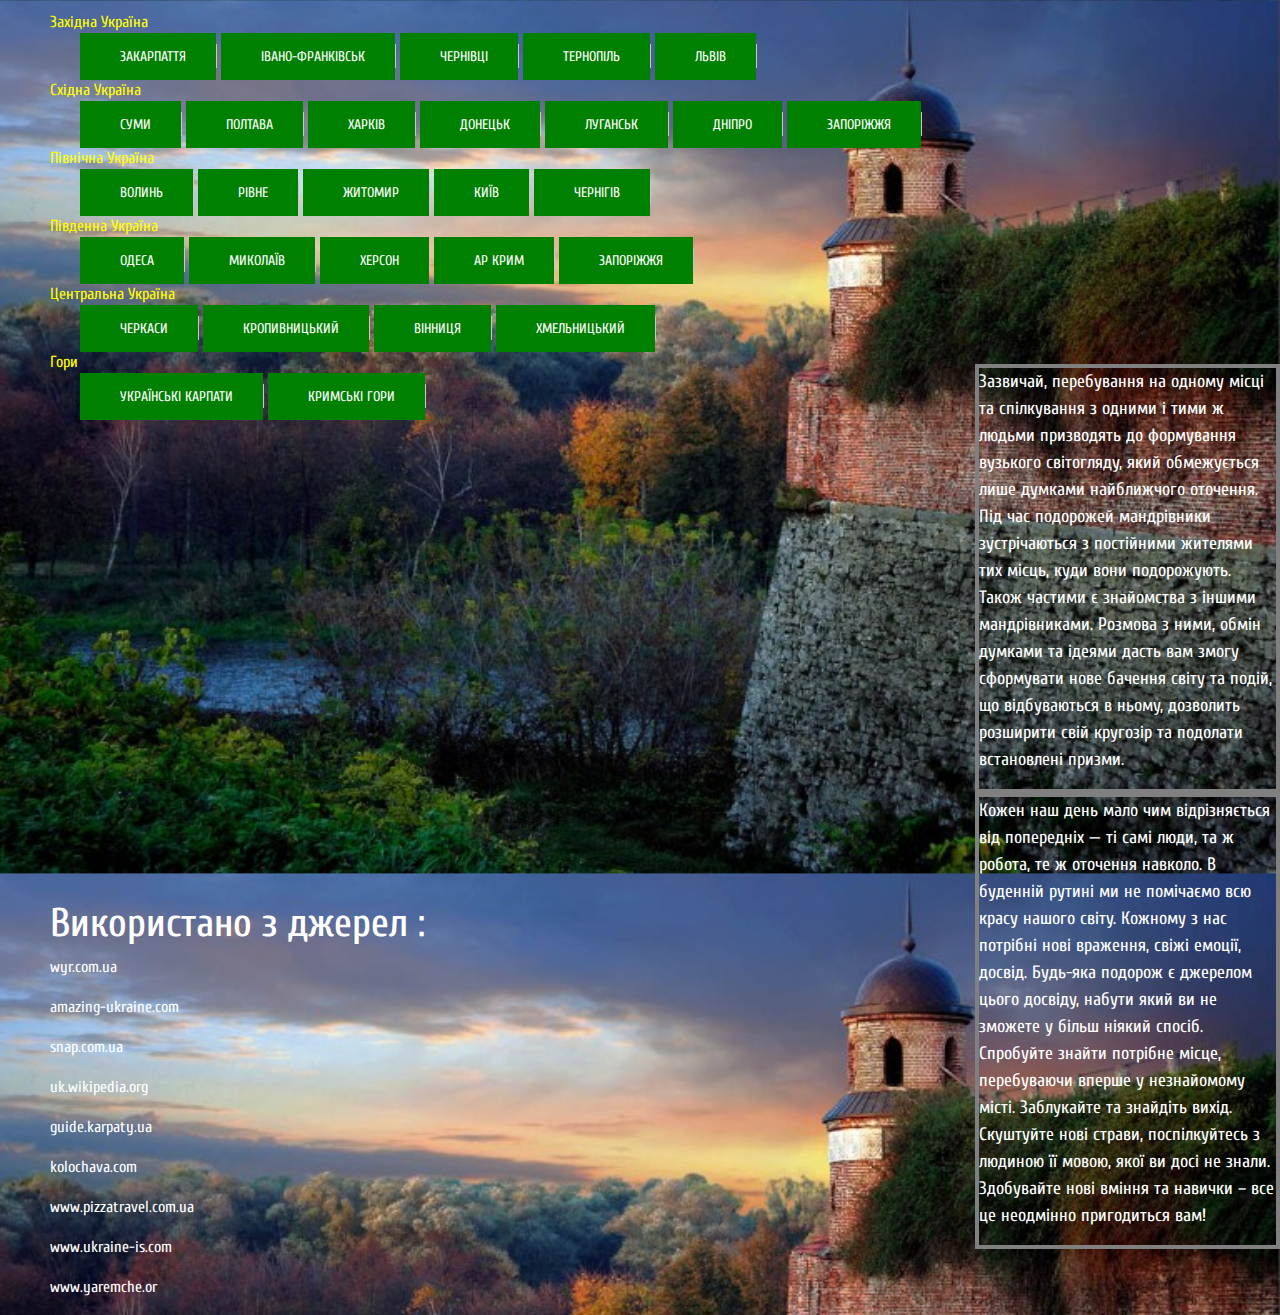
<file: index.html>
<!DOCTYPE html>
<html>
<head>
	
	<link href="https://fonts.googleapis.com/css?family=Cuprum" rel="stylesheet">
	<link rel="stylesheet" href="https://stackpath.bootstrapcdn.com/bootstrap/4.3.1/css/bootstrap.min.css" integrity="sha384-ggOyR0iXCbMQv3Xipma34MD+dH/1fQ784/j6cY/iJTQUOhcWr7x9JvoRxT2MZw1T" crossorigin="anonymous">
	<script src="https://code.jquery.com/jquery-3.3.1.slim.min.js" integrity="sha384-q8i/X+965DzO0rT7abK41JStQIAqVgRVzpbzo5smXKp4YfRvH+8abtTE1Pi6jizo" crossorigin="anonymous"></script>
	<script src="https://cdnjs.cloudflare.com/ajax/libs/popper.js/1.14.7/umd/popper.min.js" integrity="sha384-UO2eT0CpHqdSJQ6hJty5KVphtPhzWj9WO1clHTMGa3JDZwrnQq4sF86dIHNDz0W1" crossorigin="anonymous"></script>
	<script src="https://stackpath.bootstrapcdn.com/bootstrap/4.3.1/js/bootstrap.min.js" integrity="sha384-JjSmVgyd0p3pXB1rRibZUAYoIIy6OrQ6VrjIEaFf/nJGzIxFDsf4x0xIM+B07jRM" crossorigin="anonymous"></script>
	<meta charset="utf-8">
	<link rel="stylesheet" type="text/css" href="css/style.css">
	<title>Мандри Україною</title>
</head>
<body> 
<header>
	 <div >
		 <ul class="menu">
		 	<li>Західна Україна</li>
		 		<ul class="menu2">
		 			<li><a href="file:///F:/fin/index2.html" target="_blank">Закарпаття</a></li>
		 			<li><a href="file:///F:/fin/index3.html"target="_blank">Івано-Франківськ</a></li>
		 			<li><a href="file:///F:/fin/index4.html"target="_blank">Чернівці</a></li>
		 			<li><a href="file:///F:/fin/index5.html"target="_blank">Тернопіль</a></li>
		 			<li><a href="file:///F:/fin/index6.html"target="_blank">Львів</a></li>
		 		</ul>

		 	<li>Cхідна Україна</li>
				<ul class="menu2">
		 			<li><a href="file:///F:/fin/index7.html"target="_blank">Суми</a></li>
		 			<li><a href="file:///F:/fin/index8.html"target="-blank">Полтава</a></li>
		 			<li><a href="file:///F:/fin/index9.html"target="_blank">Харків</a></li>
		 			<li><a href="file:///F:/fin/index10.html"target="_blank">Донецьк</a></li>
		 			<li><a href="file:///F:/fin/index11.html"target="_blank">Луганськ</a></li>
		 			<li><a href="file:///F:/fin/index12.html"target="_blank">Дніпро</a></li>
		 			<li><a href="file:///F:/fin/index13.html"target="_blank">Запоріжжя</a></li>
		 		</ul>

			<li> Північна Україна</li>	
		 		<ul class="menu2">
					<li><a href="file:///F:/fin/index14.html"target="_blank">Волинь</a></li>
					<li><a href="file:///F:/fin/index15.html"target="_blank">Рівне</a></li>
					<li><a href="file:///F:/fin/index16.html"target="_blank">Житомир</a></li>
					<li><a href="file:///F:/fin/index17.html"target="_blank">Київ</a></li>
					<li><a href="file:///F:/fin/index18.html"target="_blank">Чернігів</a></li>
				</ul>

		 	<li> Південна Україна</li>
		 		<ul class="menu2">
					<li><a href="file:///F:/fin/index19.html"target="_blank">Одеса</a></li>
					<li><a href="file:///F:/fin/index20.html"target="_blank">Миколаїв</a></li>
					<li><a href="file:///F:/fin/index21.html"target="_blank">Херсон</a></li>
					<li><a href="file:///F:/fin/index22.html"target="_blank">AP Крим</a></li>
					<li><a href="file:///F:/fin/index23.html"target="_blank">Запоріжжя</a></li>
				</ul>

		 	<li> Центральна Україна</li>
				<ul class="menu2">
					<li><a href="file:///F:/fin/index24.html"target="_blank">Черкаси</a></li>
					<li><a href="file:///F:/fin/index25.html"target="_blank">Кропивницький</a></li>
					<li><a href="file:///F:/fin/index26.html"target="-blank">Вінниця</a></li>
					<li><a href="file:///F:/fin/index27.html"target="_blank">Хмельницький</a></li>
				</ul>

			<li>Гори</li>	 
		 		<ul class="menu2">
					<li><a href="file:///F:/fin/index28.html"target="_blank">Українські Карпати</a></li>
					<li><a href="file:///F:/fin/index29.html"target="_blank">Кримські гори</a></li>
				</ul>

		 </ul>
		</div>
		<div class="text">
			<p>Зазвичай, перебування на одному місці та спілкування з одними і тими ж людьми призводять до формування вузького світогляду, який обмежується лише думками найближчого оточення. Під час подорожей мандрівники зустрічаються з постійними жителями тих місць, куди вони подорожують. Також частими є знайомства з іншими мандрівниками. Розмова з ними, обмін думками та ідеями дасть вам змогу сформувати нове бачення світу та подій, що відбуваються в ньому, дозволить розширити свій кругозір та подолати встановлені призми.</p>
		</div>
		<div class="text2">
			<p>Кожен наш день мало чим відрізняється від попередніх — ті самі люди, та ж робота, те ж оточення навколо. В буденній рутині ми не помічаємо всю красу нашого світу. Кожному з нас потрібні нові враження, свіжі емоції, досвід. Будь-яка подорож є джерелом цього досвіду, набути який ви не зможете у більш ніякий спосіб. Спробуйте знайти потрібне місце, перебуваючи вперше у незнайомому місті. Заблукайте та знайдіть вихід. Скуштуйте нові страви, поспілкуйтесь з людиною її мовою, якої ви досі не знали. Здобувайте нові вміння та навички – все це неодмінно пригодиться вам!</p>
		</div>
		<div class="tex">
			<h1>Використано з джерел :</h1>
			<p><a href="http://wyr.com.ua/chomu-potribno-podorozhuvati-same-zaraz.html"target="_blank"> wyr.com.ua</a></p>
			<p><a href="https://amazing-ukraine.com/top-10-mists-zakarpattia-iaki-neobkhidno-pobachyty-svoimy-ochyma/"target="
			_blank">amazing-ukraine.com</a></p>
			<p><a href="https://snap.com.ua/uk/travel/vodospad-shipit" target="_blank">snap.com.ua</a></p>
			<p><a href="https://uk.wikipedia.org/wiki/%D0%A8%D0%B8%D0%BF%D1%96%D1%82_(%D0%B2%D0%BE%D0%B4%D0%BE%D1%81%D0%BF%D0%B0%D0%B4)" target="_blank">uk.wikipedia.org</a></p>
			<p><a href="http://guide.karpaty.ua/ru/places" target="_blank">guide.karpaty.ua</a></p>
			<p><a href=" http://kolochava.com/ua/vdpochinok-u-kolochav/oleniacha_ferma.html" target="_blank">kolochava.com</a></p>
			<p><a href="http://www.pizzatravel.com.ua/ukr/ukraina/Ivano-Frankivska_oblast" target="_blank">www.pizzatravel.com.ua</a></p>
			<p><a href="https://www.ukraine-is.com/uk/ivano-frankivsk-kudi-piti-shho-podivitis-de-zupinitis/" target="_blank"> www.ukraine-is.com</a></p>
			<p><a href="http://www.yaremche.org/district/74" target="_blank">www.yaremche.or</a></p>
		</div>

</header>	 
 </body>
</html>
</file>
<file: css/style.css>
header{
	margin: center;
	font-family: Cuprum,Arial,Helvetical,sans-serif;
}
.menu*{
	margin: 0;
	padding: 0;	
}
.menu ol,
.menu ul{
	list-style: none;
	
	}
.menu > li{
	display: flex;
	justify-content: flex-start;
	margin:10px;
	color: yellow;
}
.menu > ul li a{
	background: green;
	padding: 15px 30px 15px 40px;
	font-size: 14px;
	color: white;
	text-decoration: none;
	text-transform: uppercase;
	transition: all 0.3s ease;
}
.menu > ul li{
	position: relative;
	border-right: 1px solid #c7c8ca;
}
.menu >ul li:first child{
	border-left: 1px solid #b2b3b5;
}
.menu > ul li:last child{
	border-right: 1px solid #babbbb;
}
.menu li a:hover{
	background: #454547;
	color: white;
	box-shadow: 1px 5px 10px -5px black;
	transition: all 0.3s ease;
}
.menu li ul{
	min-width: 150px;
}
.menu li >ul li{
	border: 1px solid #c7c8ca;
}
.menu li > ul li a{
	padding: 10px;
	text-transform: none;
	background: #e4e4e5;
}
.menu li > ul li ul{
	right: -150px;
	top:0;
}
.menu li:hover > ul{
	display: inline-block;
}
.menu2 *{
	margin: 0;
	padding: 0;	
}
.menu2 ol,
.menu2 ul{
	list-style: none;
}
.menu2 > li{
	display: inline-block;
	justify-content: center;
}
.menu2 > ul li a{
	display: inline-block;
	background: black;
	padding: 15px 30px 15px 40px;
	font-size: 14px;
	color: red;
	text-decoration: none;
	text-transform: uppercase;

}
.menu2 > ul li{
	position: relative;
	border-right: 1px solid brown;

}

.menu2 >ul li:first child{
	border-left: 1px solid brown;
}
.menu2 > ul li:last child{
	border-right: 1px solid brown;
}
.menu2 li a:hover{
	background: black;
	color: red;
	box-shadow: 1px 5px 10px -5px black;
	transition: all 0.3s ease;
}
.menu2 li ul{
	min-width: 150px;
}
.menu2 li >ul li{
	border: 1px solid black;
}
.menu2 li > ul li a{
	padding: 10px;
	text-transform: none;
	background: black;
}
.menu2 li > ul li ul{
	right: -150px;
	top:0;
}
.menu2 li:hover > ul{
	display: inline-block;
}

body{
	background-image: url(../2.jpg);
	background-size: 100%;
}
.text{
	color:white ;
	margin-left: 975px;
	margin-top: -60px;
	border:4px solid gray;
	font-size: 18px;
}
.text2{
	color: white;
	margin-left: 975px;
	margin-bottom: 50px;
	border:4px solid gray;
	font-size: 18px;
}
.tex{
	
	margin-top: -400px;
	color: white;
	margin-left: 50px;
}
.tex a{
	margin-bottom: 500px;
	color: white;
} 
.tex2{
	color: snow;
	margin:20px ;
}
.tax{
	padding-top: 40px;
	color: white;
	margin-left:20px; 
}
.item{
	color: snow;
	background-color: black;
}
.item2{
	background-color: silver;
	margin-top: 50px;
}
.item3{
	background-color: silver;
	margin-top: 50px;
}
.item4{
	background-color: silver;
	margin-top: 50px;
}
.item5{
	background-color: silver;
	margin-top: 50px;
}
.item6{
	background-color: silver;
	margin-top: 50px;
}
.item7{
	background-color: silver;
	margin-top: 50px;
}
.item8{
	background-color: silver;
	margin-top: 50px;
}
.item9{
	background-color: silver;
	margin-top: 50px;
}
.item10{
	background-color: silver;
	margin-top: 50px;
}
.item11{
	background-color: silver;
	margin-top: 50px;
}
.car{
	margin-top: -450px;
}
.car2{
	 margin-top: -450px;
	  margin-left: 1000px;
}
.car3{
	 margin-top: -400px;
	  margin-left: 500px;
}
.car4{
	 size: 25%;
	 margin-top: 25px
}
.car5{
 	 image-size:16.6%;
 }
.car6{
	 image-size:16.6%;
}
.car7{
	 image-size:16.6%; 
}
.car8{
	 image-size:16.6%;
}
.car9{
	 image-size:16.6%; 
}
</file>
